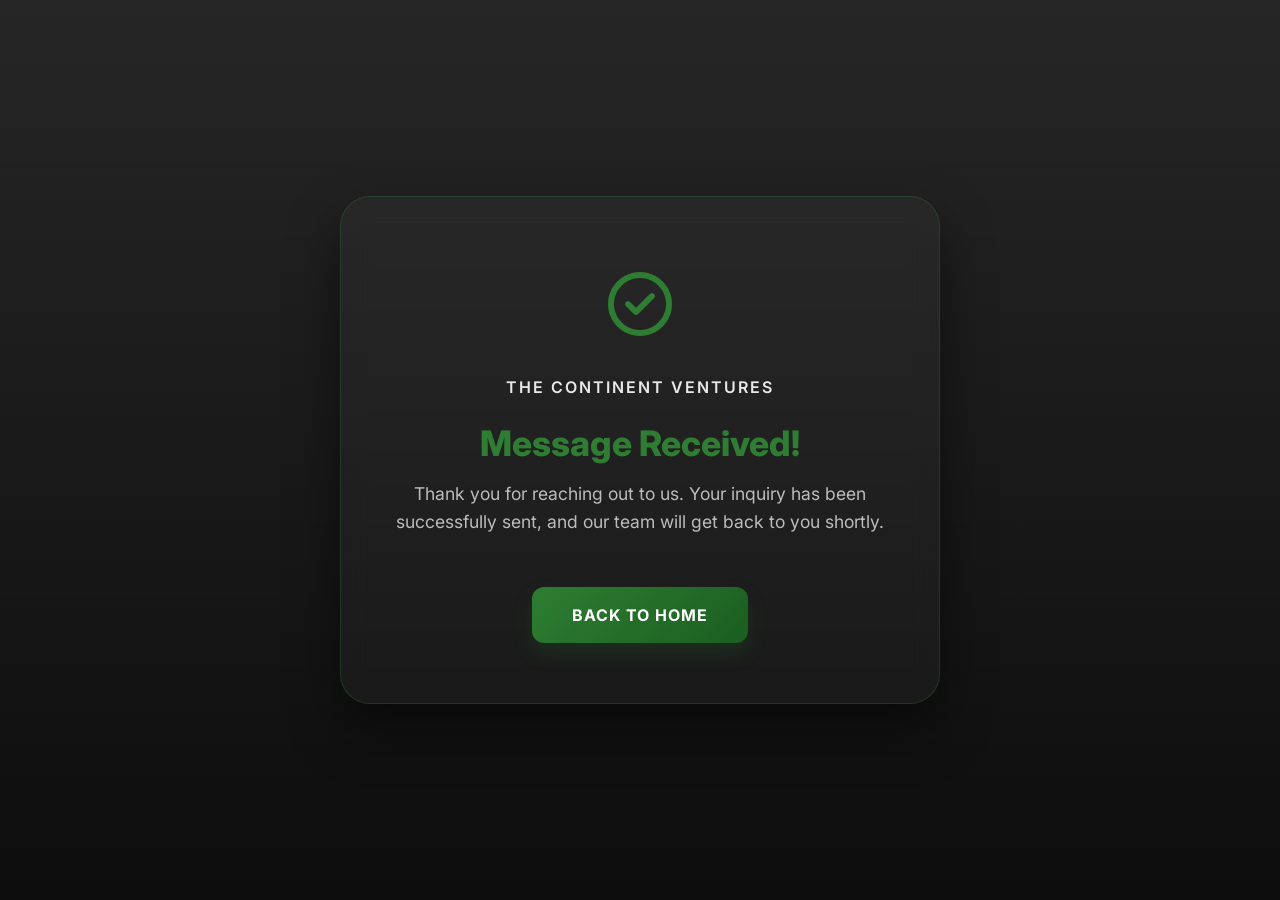
<file: thank-you.html>
<!DOCTYPE html>
<html lang="en">
<head>
    <meta charset="UTF-8">
    <meta name="viewport" content="width=device-width, initial-scale=1.0">
    <title>Thank You | The Continent Ventures</title>
    <link href="https://fonts.googleapis.com/css2?family=Inter:wght@400;600;700;800&display=swap" rel="stylesheet">
    <link href="https://cdn.jsdelivr.net/npm/bootstrap@5.3.0/dist/css/bootstrap.min.css" rel="stylesheet">
    <link rel="stylesheet" href="https://cdnjs.cloudflare.com/ajax/libs/font-awesome/6.4.0/css/all.min.css">
    <style>
        :root {
            --primary-green: #2e7d32;
            --deep-black: #0a0a0a;
        }

        body {
            background-color: var(--deep-black);
            background: linear-gradient(rgba(0,0,0,0.85), rgba(0,0,0,0.95)), 
                        url('https://images.unsplash.com/photo-1523240795612-9a054b0db644?auto=format&fit=crop&w=1920&q=80');
            background-size: cover;
            background-position: center;
            color: white;
            font-family: 'Inter', sans-serif;
            height: 100vh;
            display: flex;
            align-items: center;
            justify-content: center;
            text-align: center;
            margin: 0;
        }

        .thank-you-card {
            background: rgba(255, 255, 255, 0.03);
            padding: 60px 40px;
            border-radius: 30px;
            border: 1px solid rgba(46, 125, 50, 0.3);
            backdrop-filter: blur(15px);
            box-shadow: 0 25px 50px rgba(0,0,0,0.5);
            max-width: 600px;
            width: 90%;
        }

        .success-icon {
            font-size: 4rem;
            color: var(--primary-green);
            margin-bottom: 25px;
        }

        h1 { 
            color: var(--primary-green); 
            font-weight: 800; 
            margin-bottom: 15px;
            font-size: 2.2rem;
        }

        h3 {
            font-weight: 600;
            letter-spacing: 2px;
            font-size: 1rem;
            margin-bottom: 25px;
            opacity: 0.9;
            text-transform: uppercase;
        }

        p { 
            font-size: 1.1rem; 
            opacity: 0.7; 
            line-height: 1.6;
        }

        .btn-home {
            background: linear-gradient(135deg, var(--primary-green) 0%, #1b5e20 100%);
            color: white;
            border: none;
            padding: 16px 40px;
            border-radius: 12px;
            text-decoration: none;
            margin-top: 35px;
            display: inline-block;
            font-weight: 700;
            text-transform: uppercase;
            letter-spacing: 1px;
            transition: 0.3s ease;
            box-shadow: 0 10px 20px rgba(46, 125, 50, 0.2);
        }

        .btn-home:hover {
            transform: translateY(-3px);
            box-shadow: 0 15px 25px rgba(46, 125, 50, 0.3);
            color: white;
        }
    </style>
</head>
<body>
    <div class="thank-you-card">
        <div class="success-icon">
            <i class="fa-regular fa-circle-check"></i>
        </div>
        <h3>The Continent Ventures</h3>
        <h1>Message Received!</h1>
        <p>Thank you for reaching out to us. Your inquiry has been successfully sent, and our team will get back to you shortly.</p>
        <a href="index.html" class="btn-home">Back to Home</a>
    </div>
</body>
</html>
</file>
